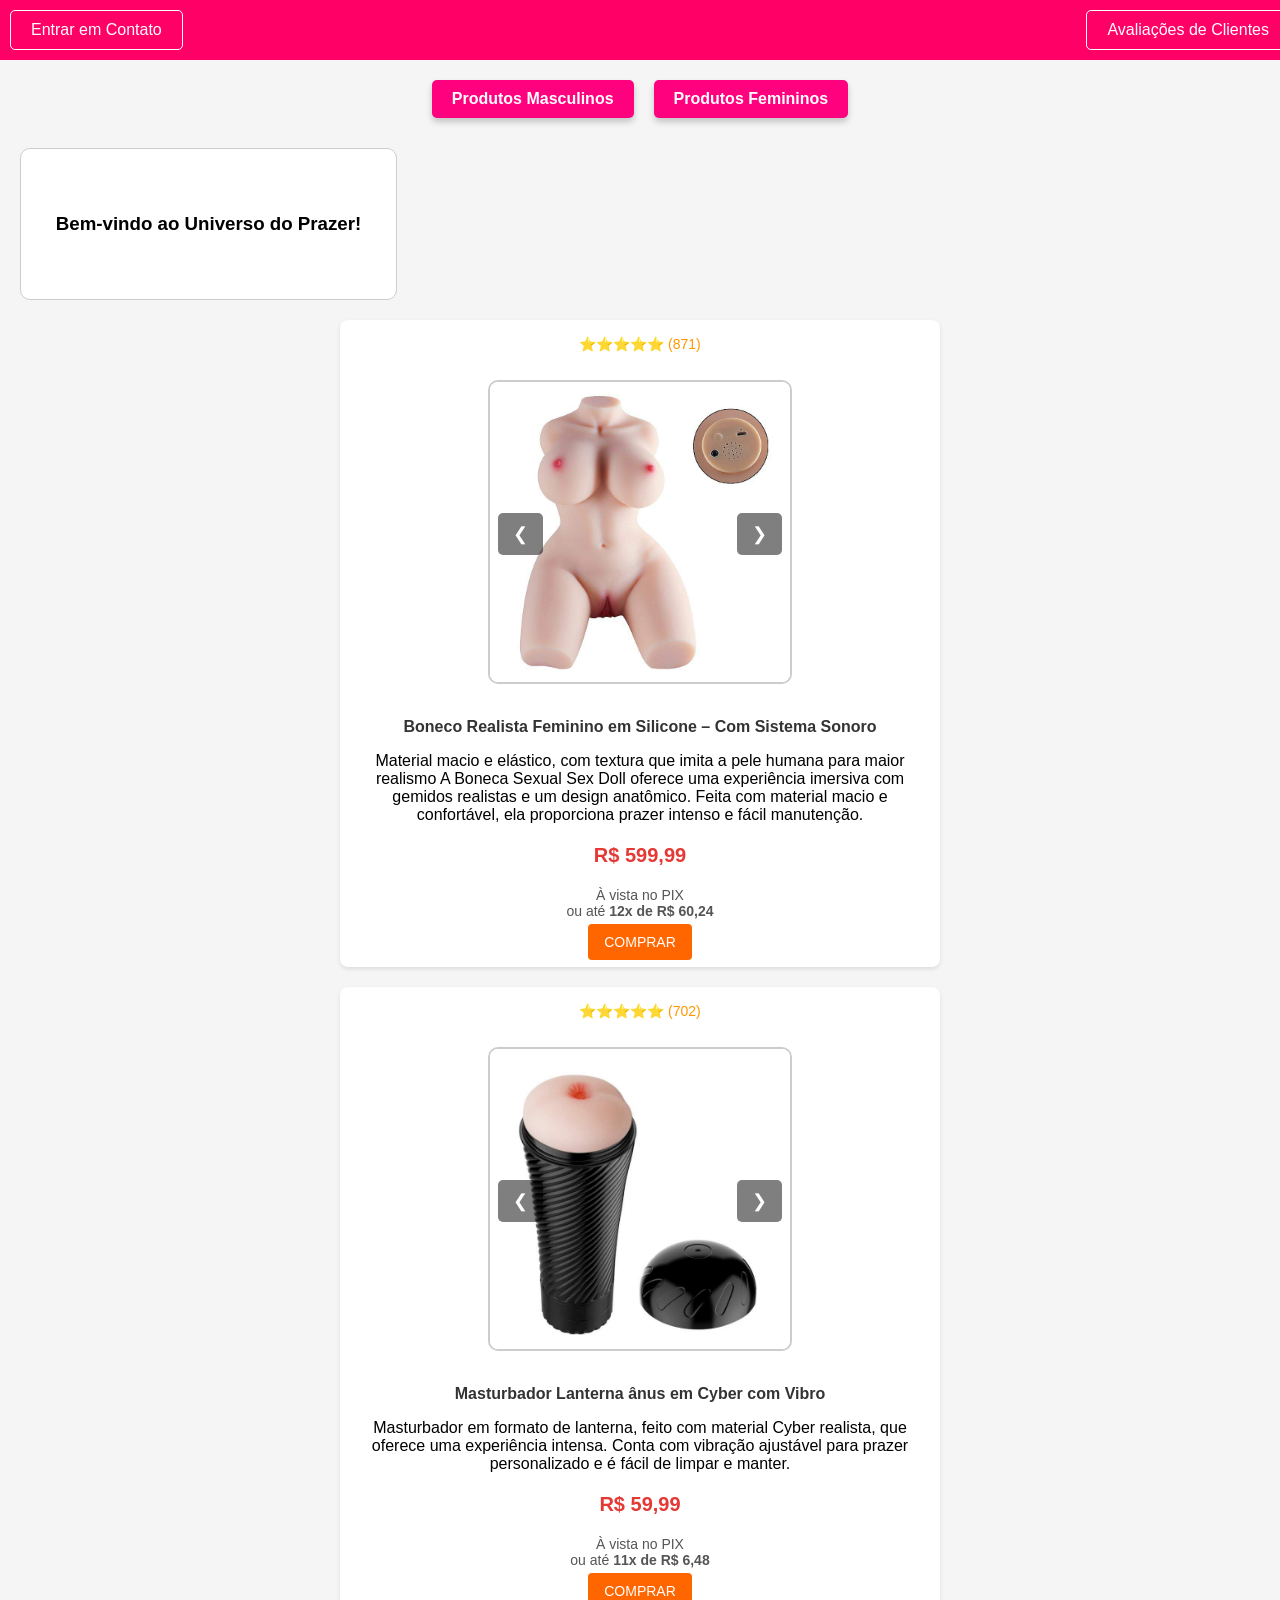
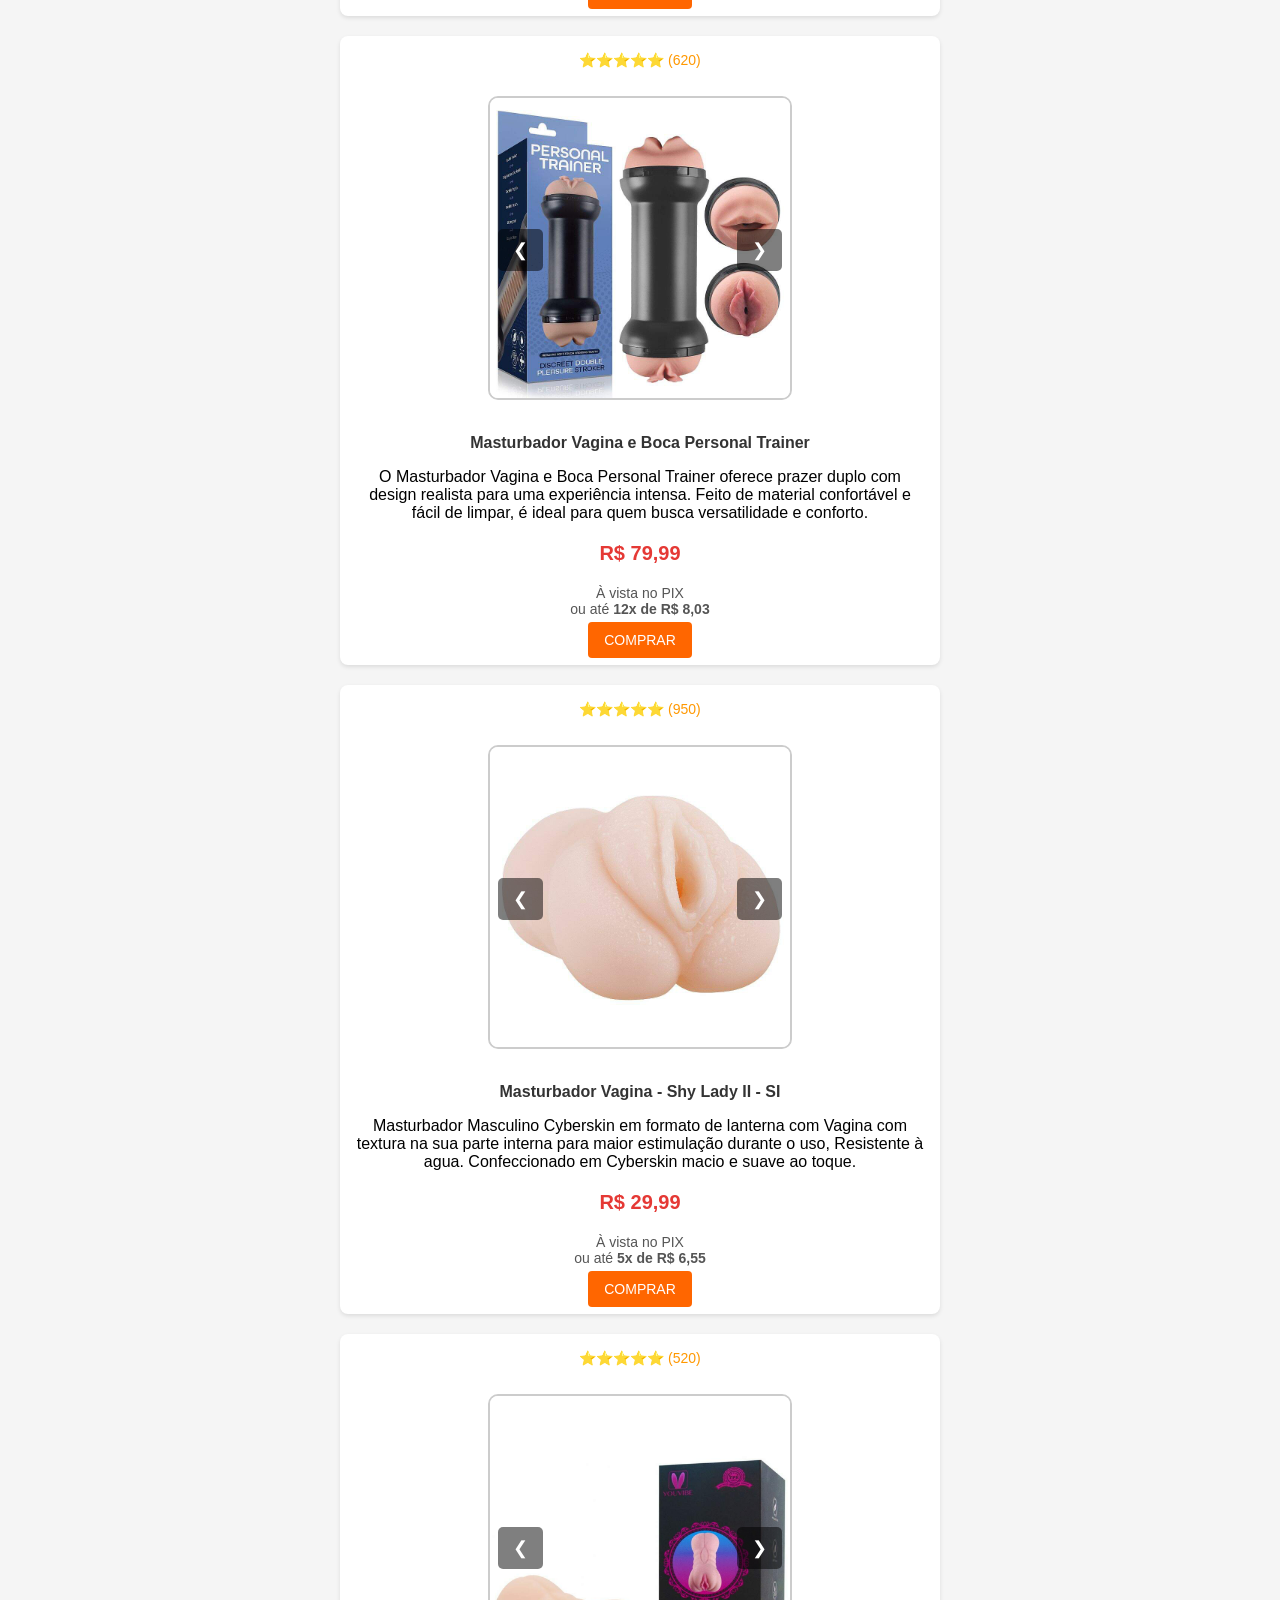
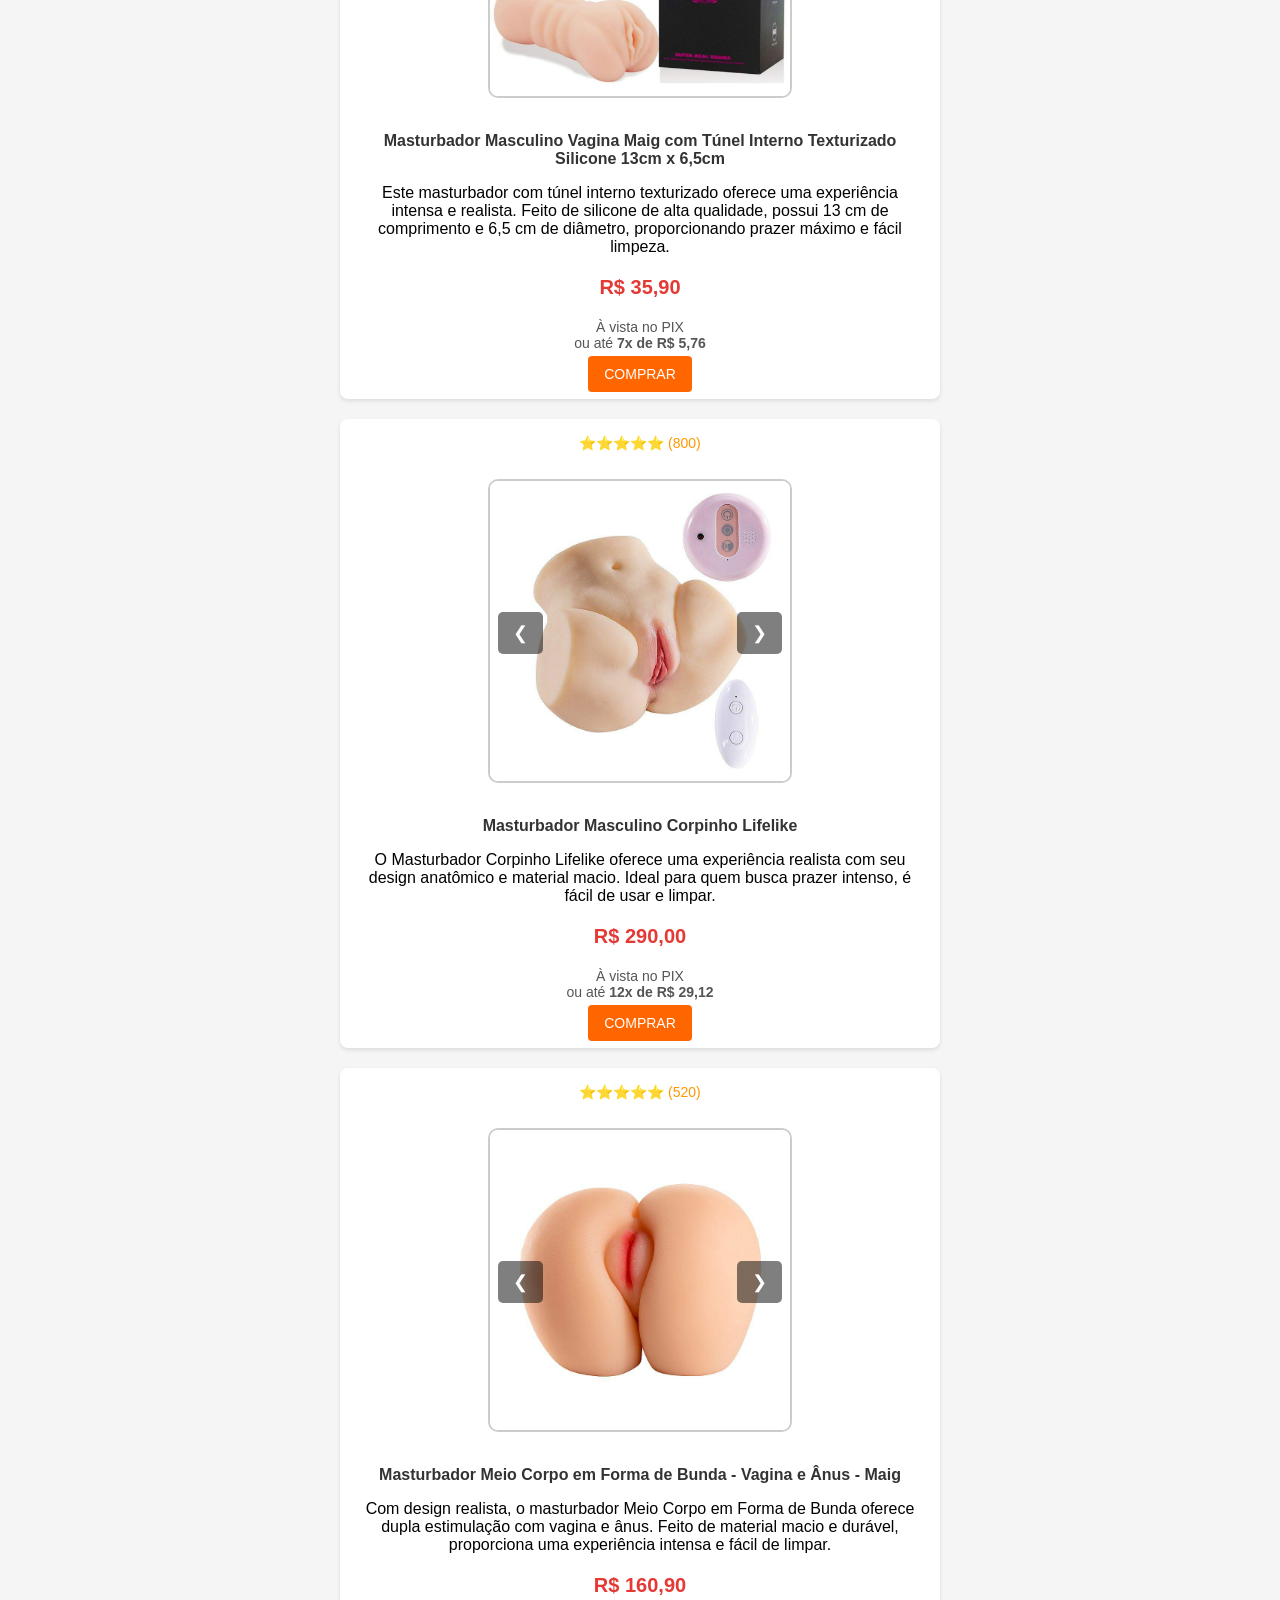
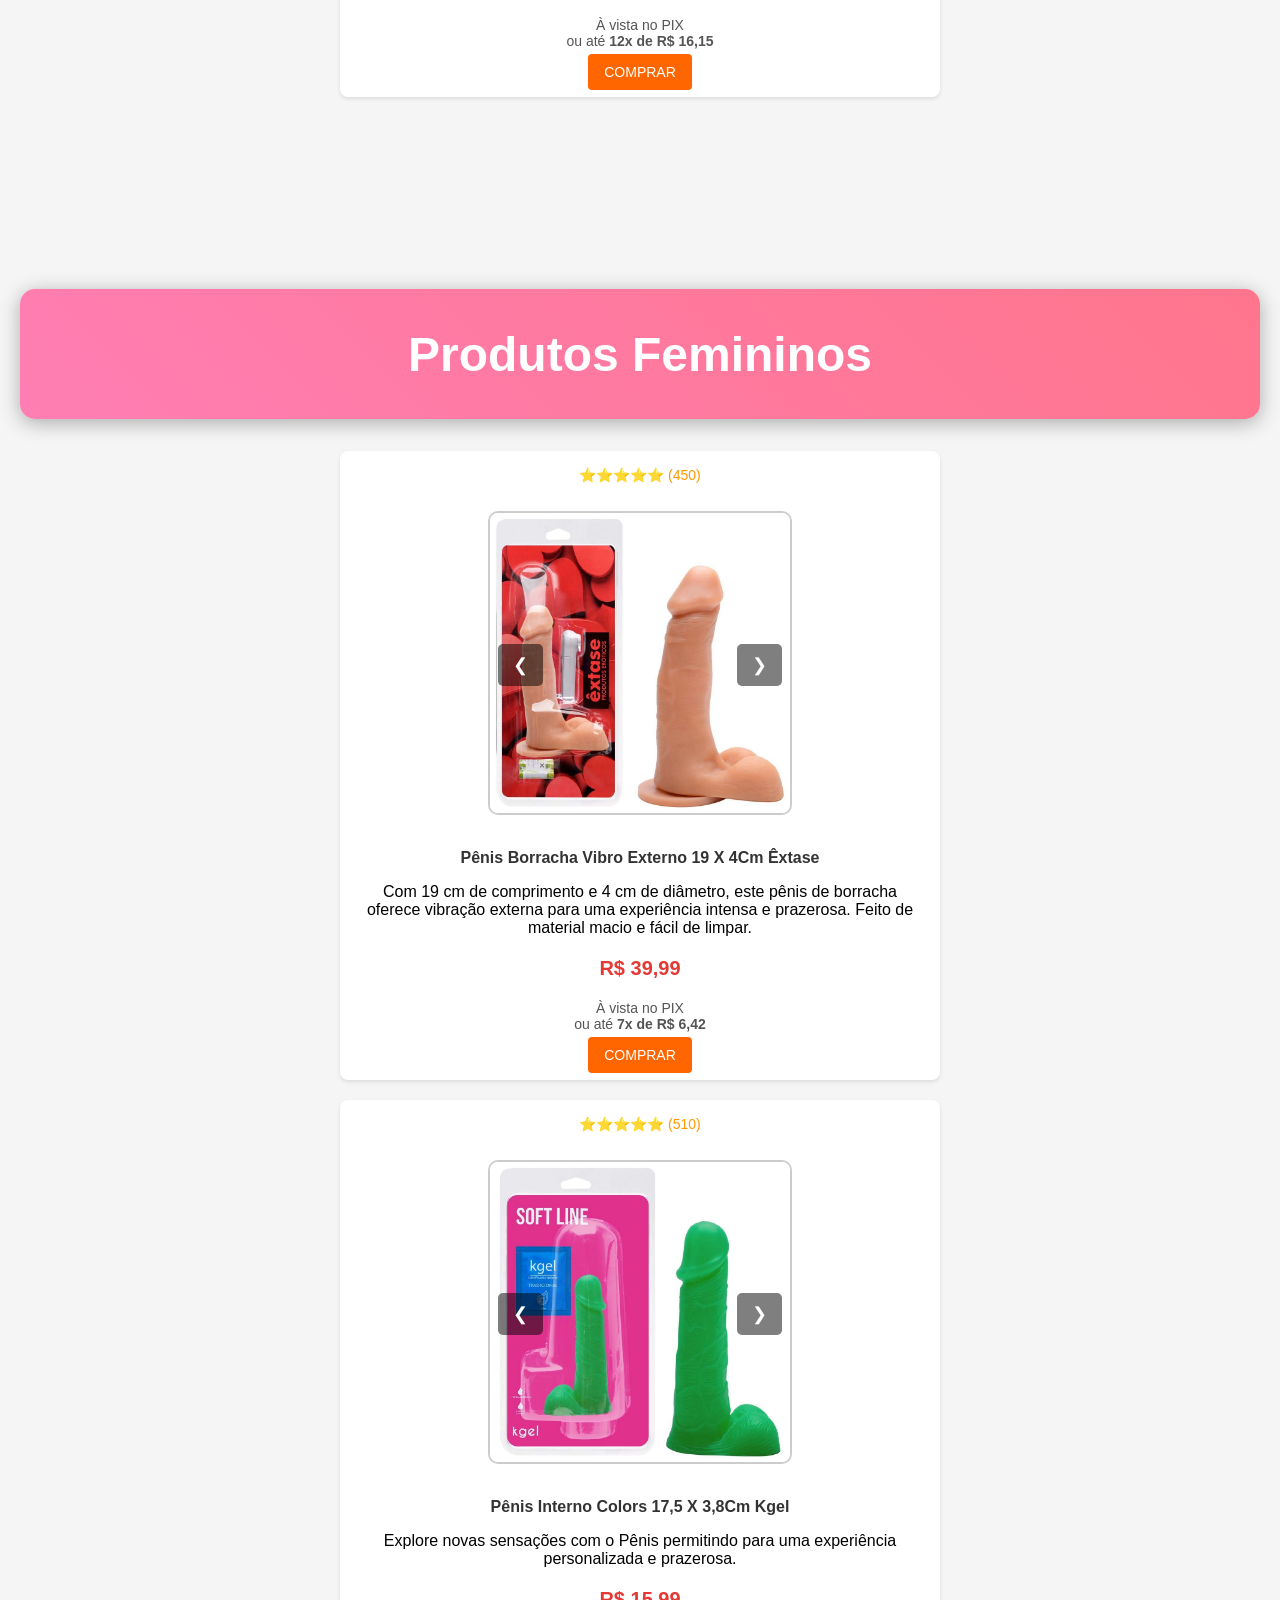
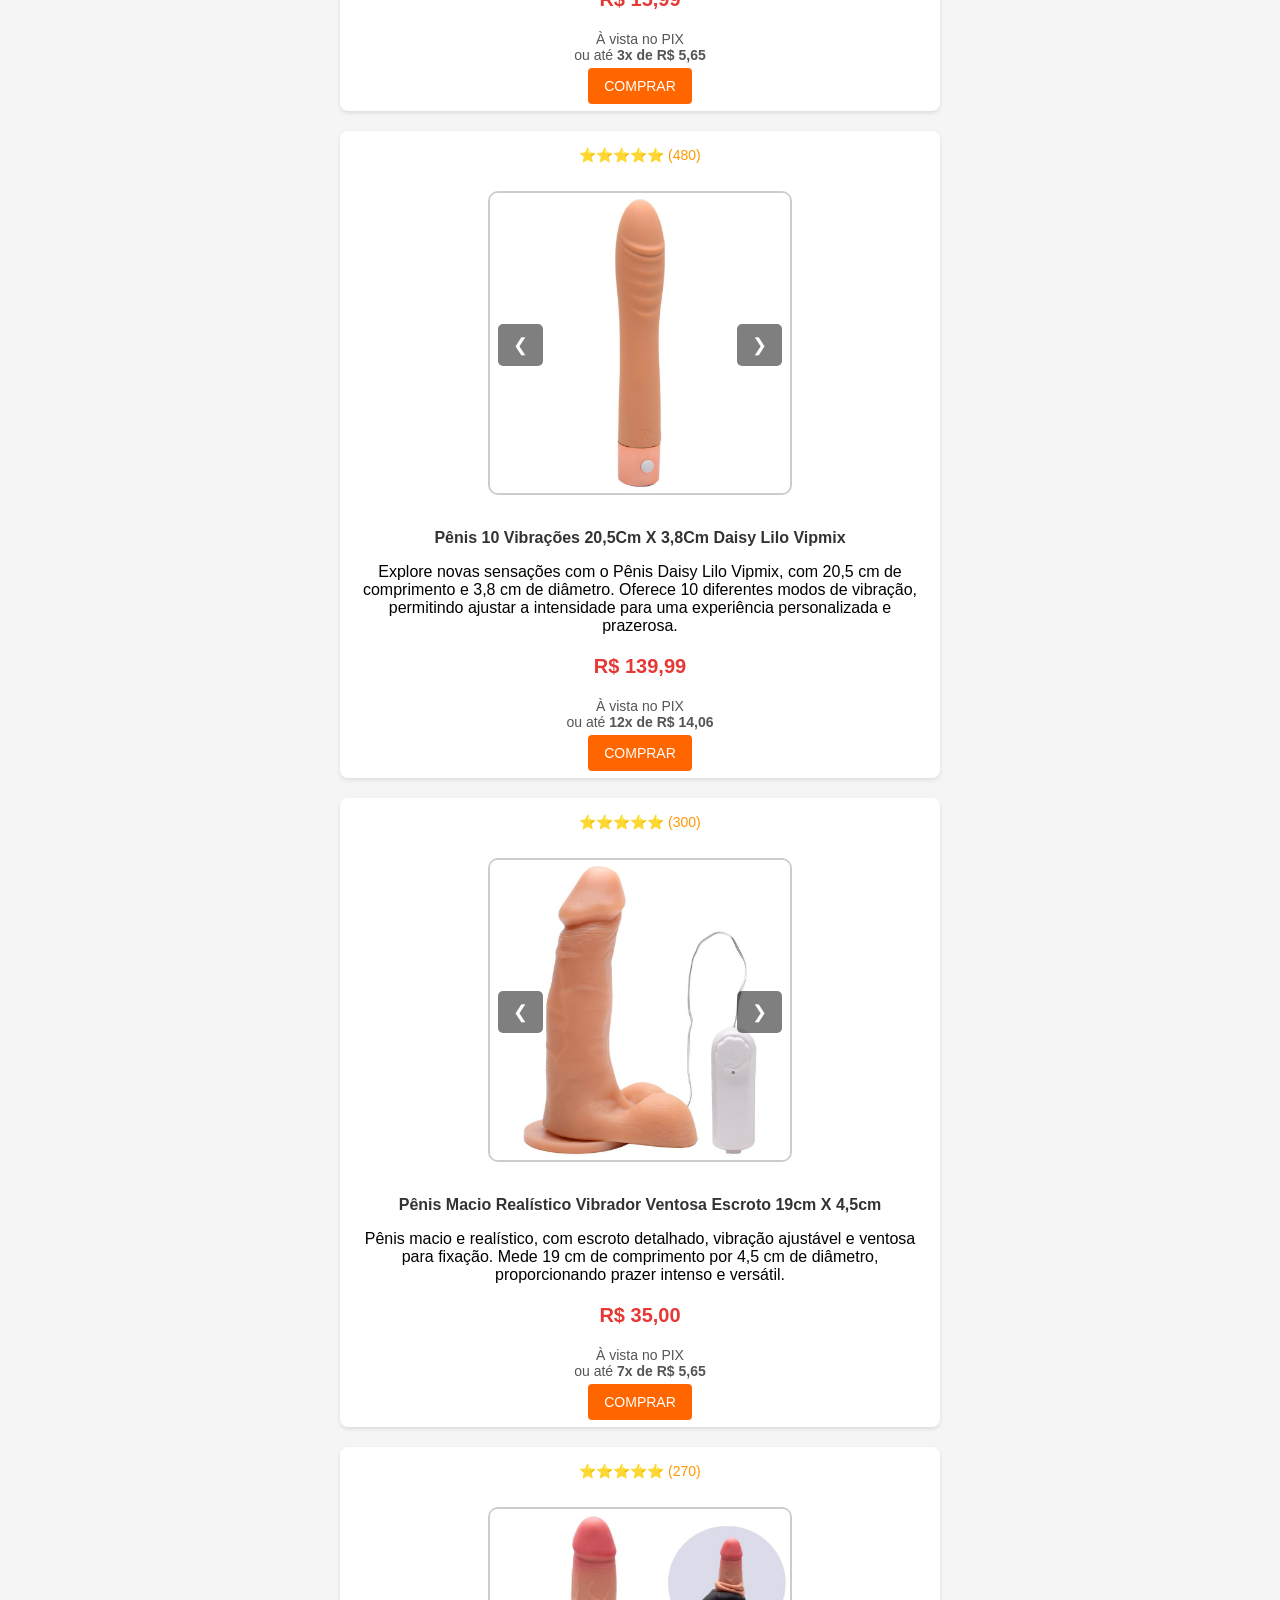
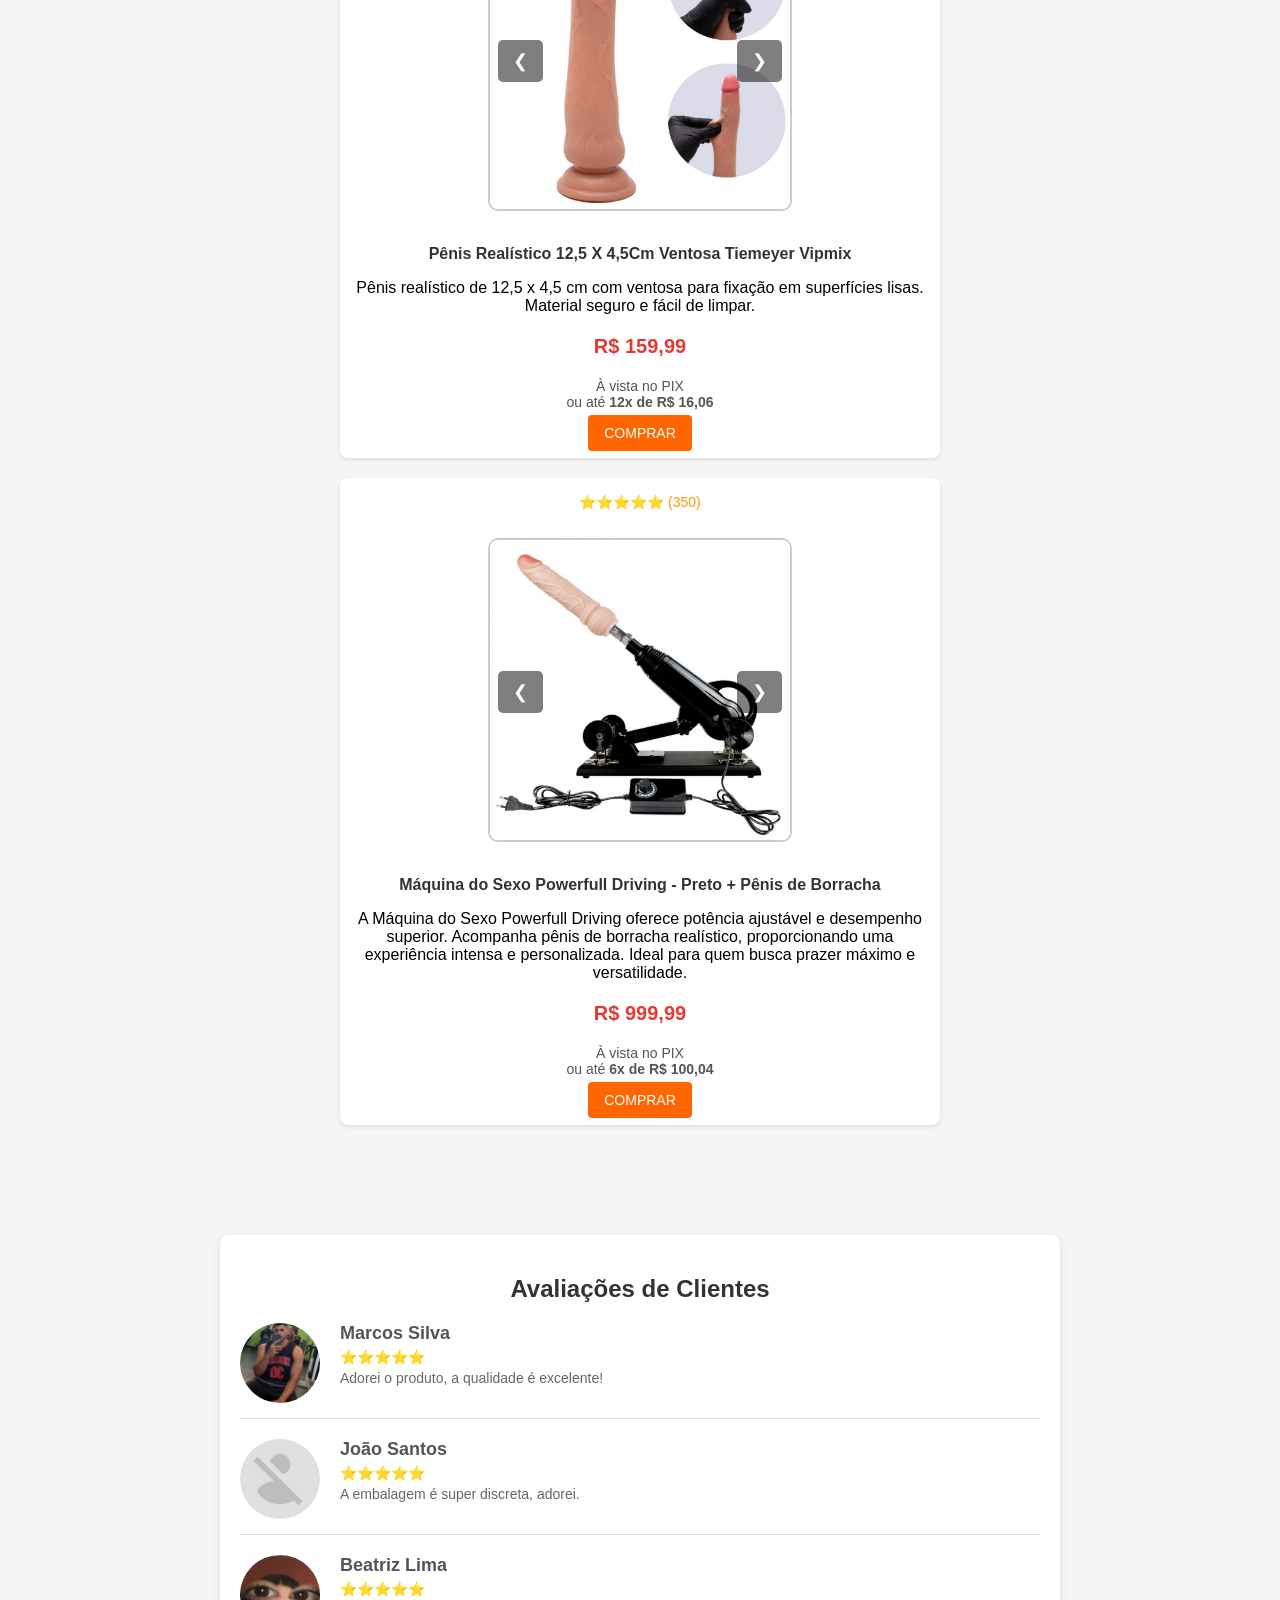
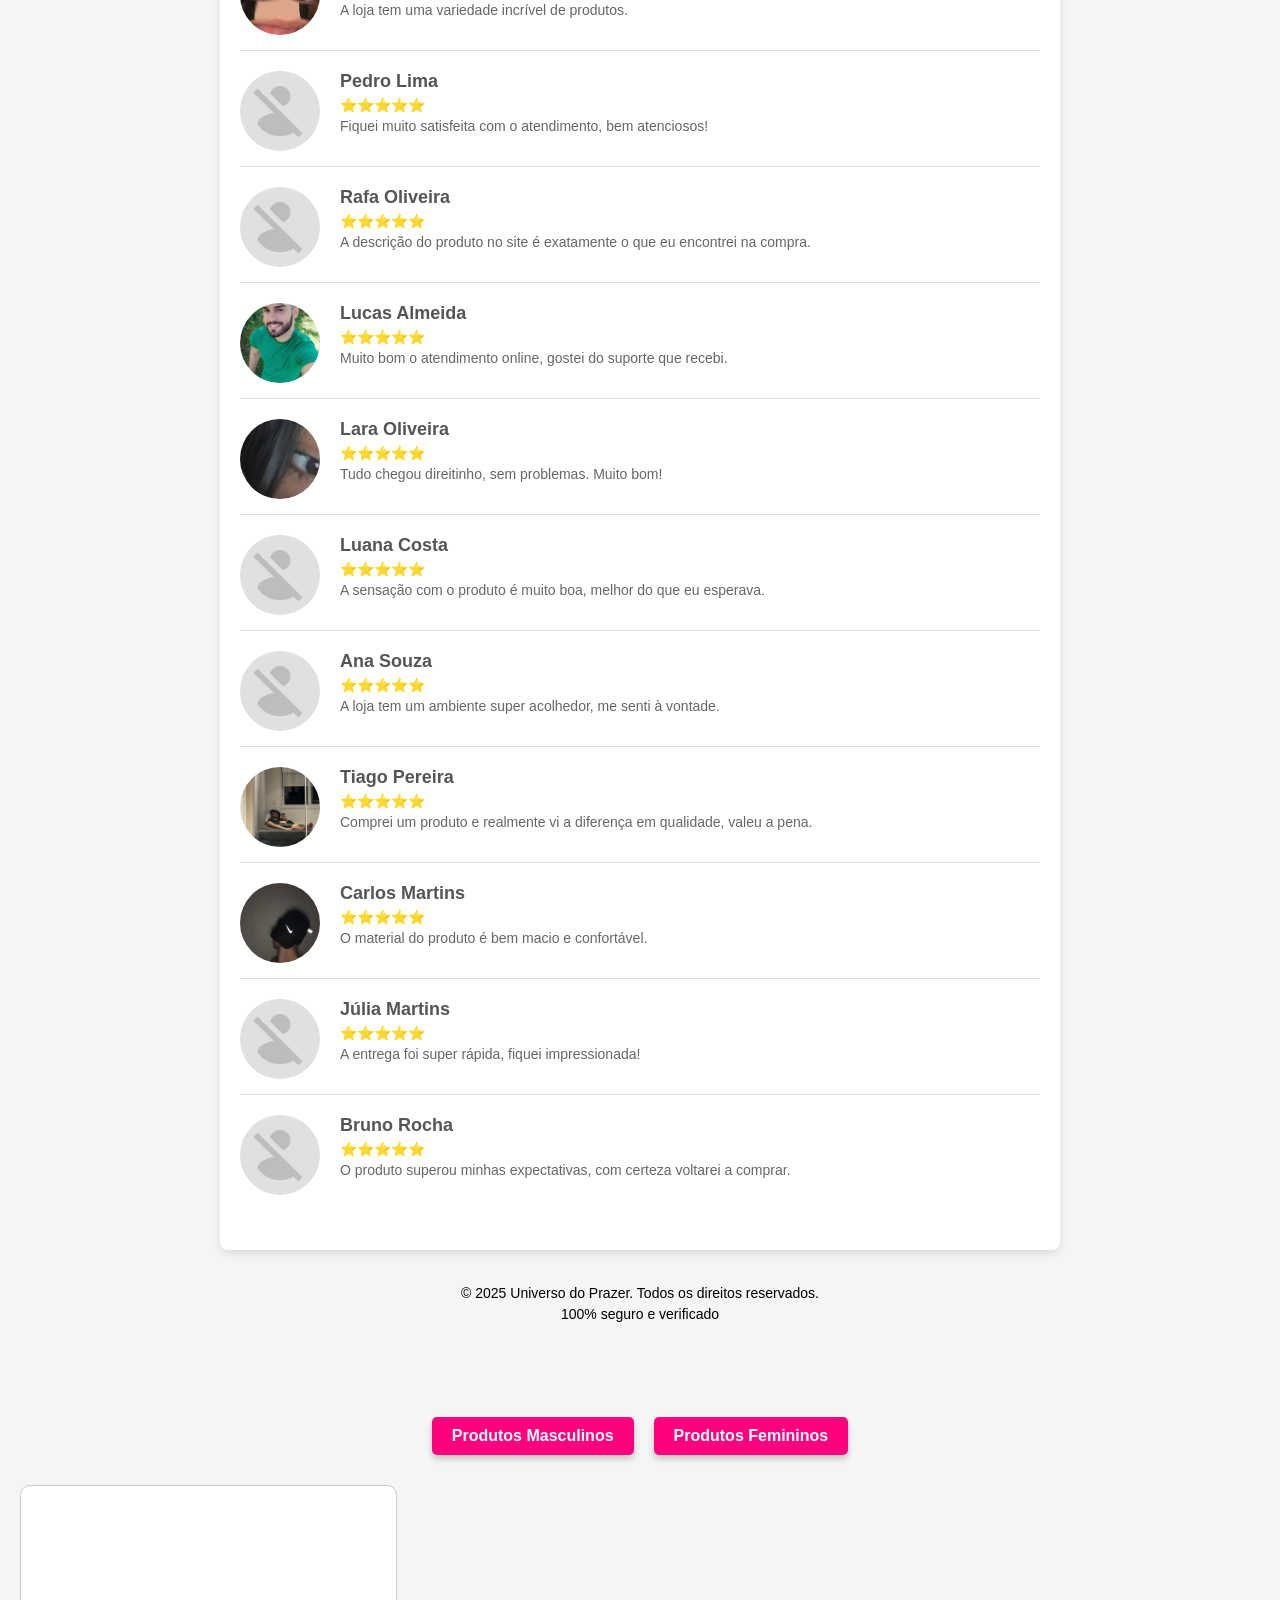
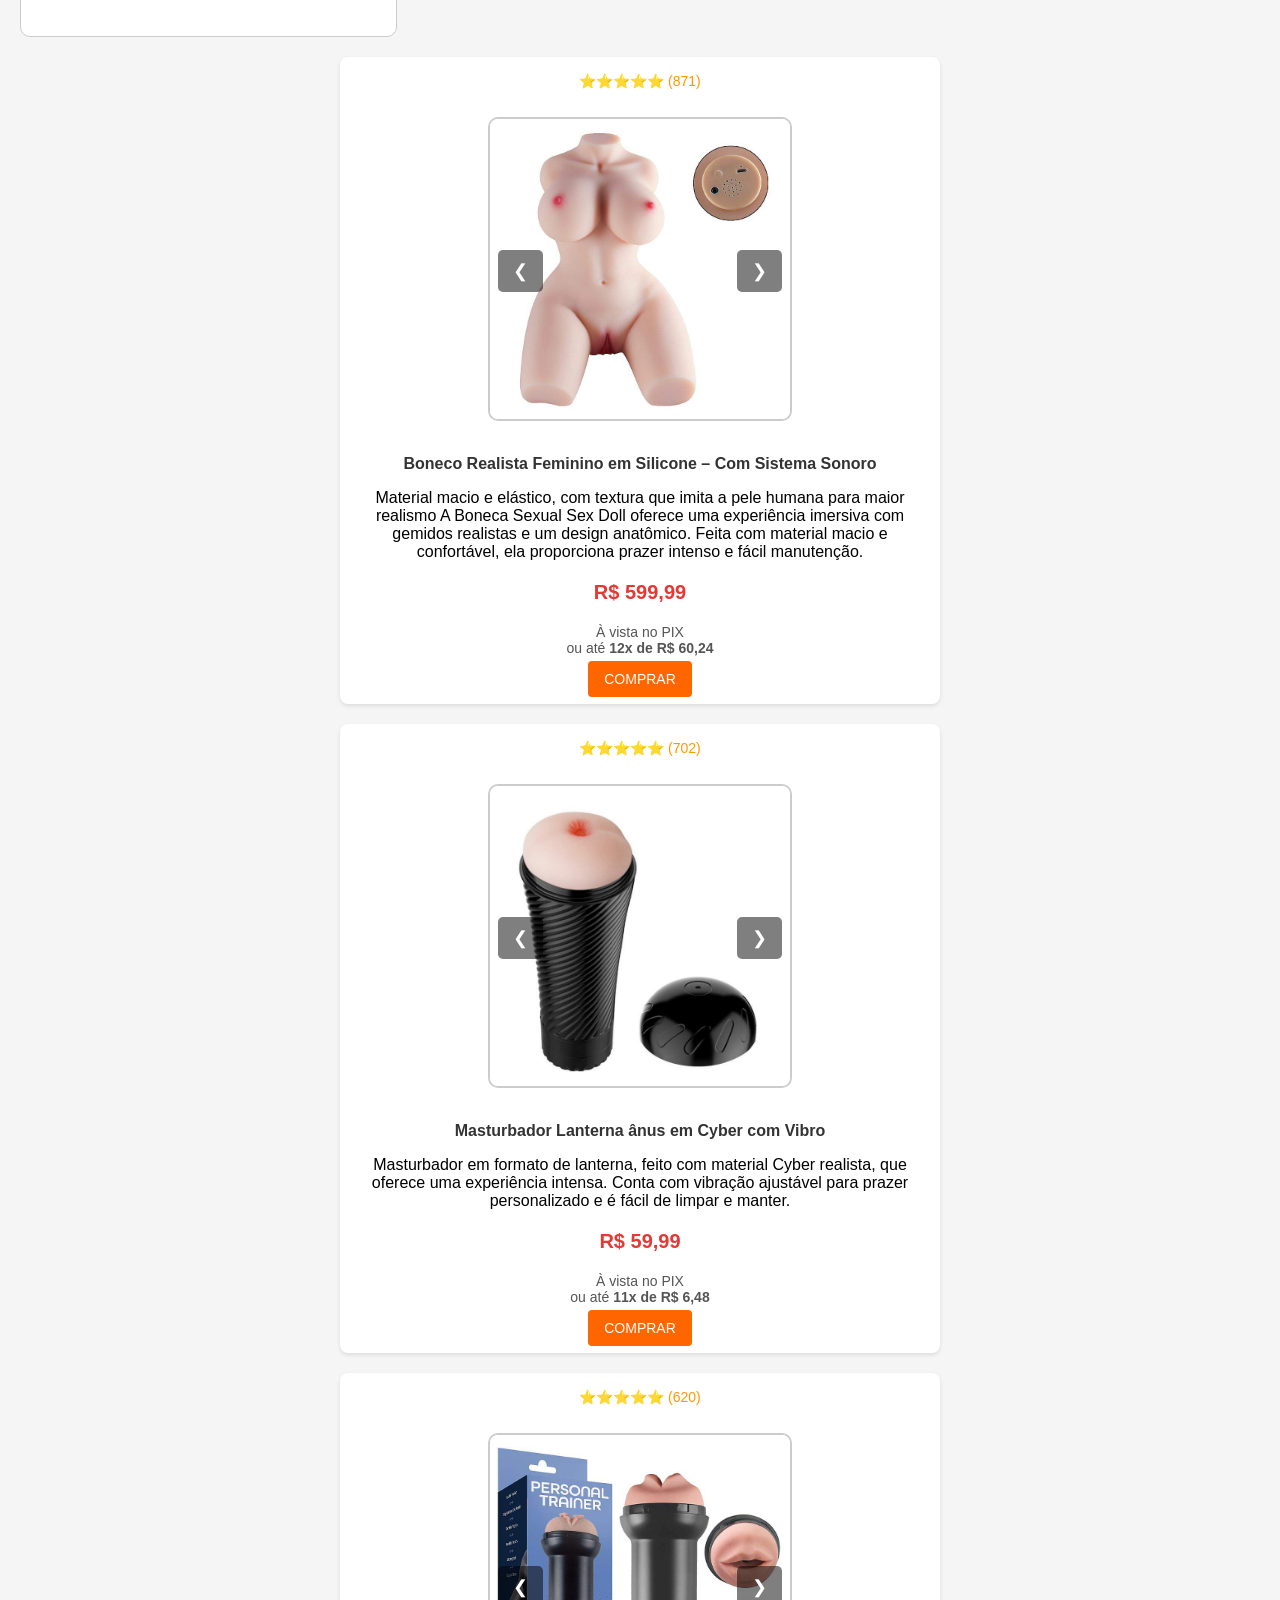
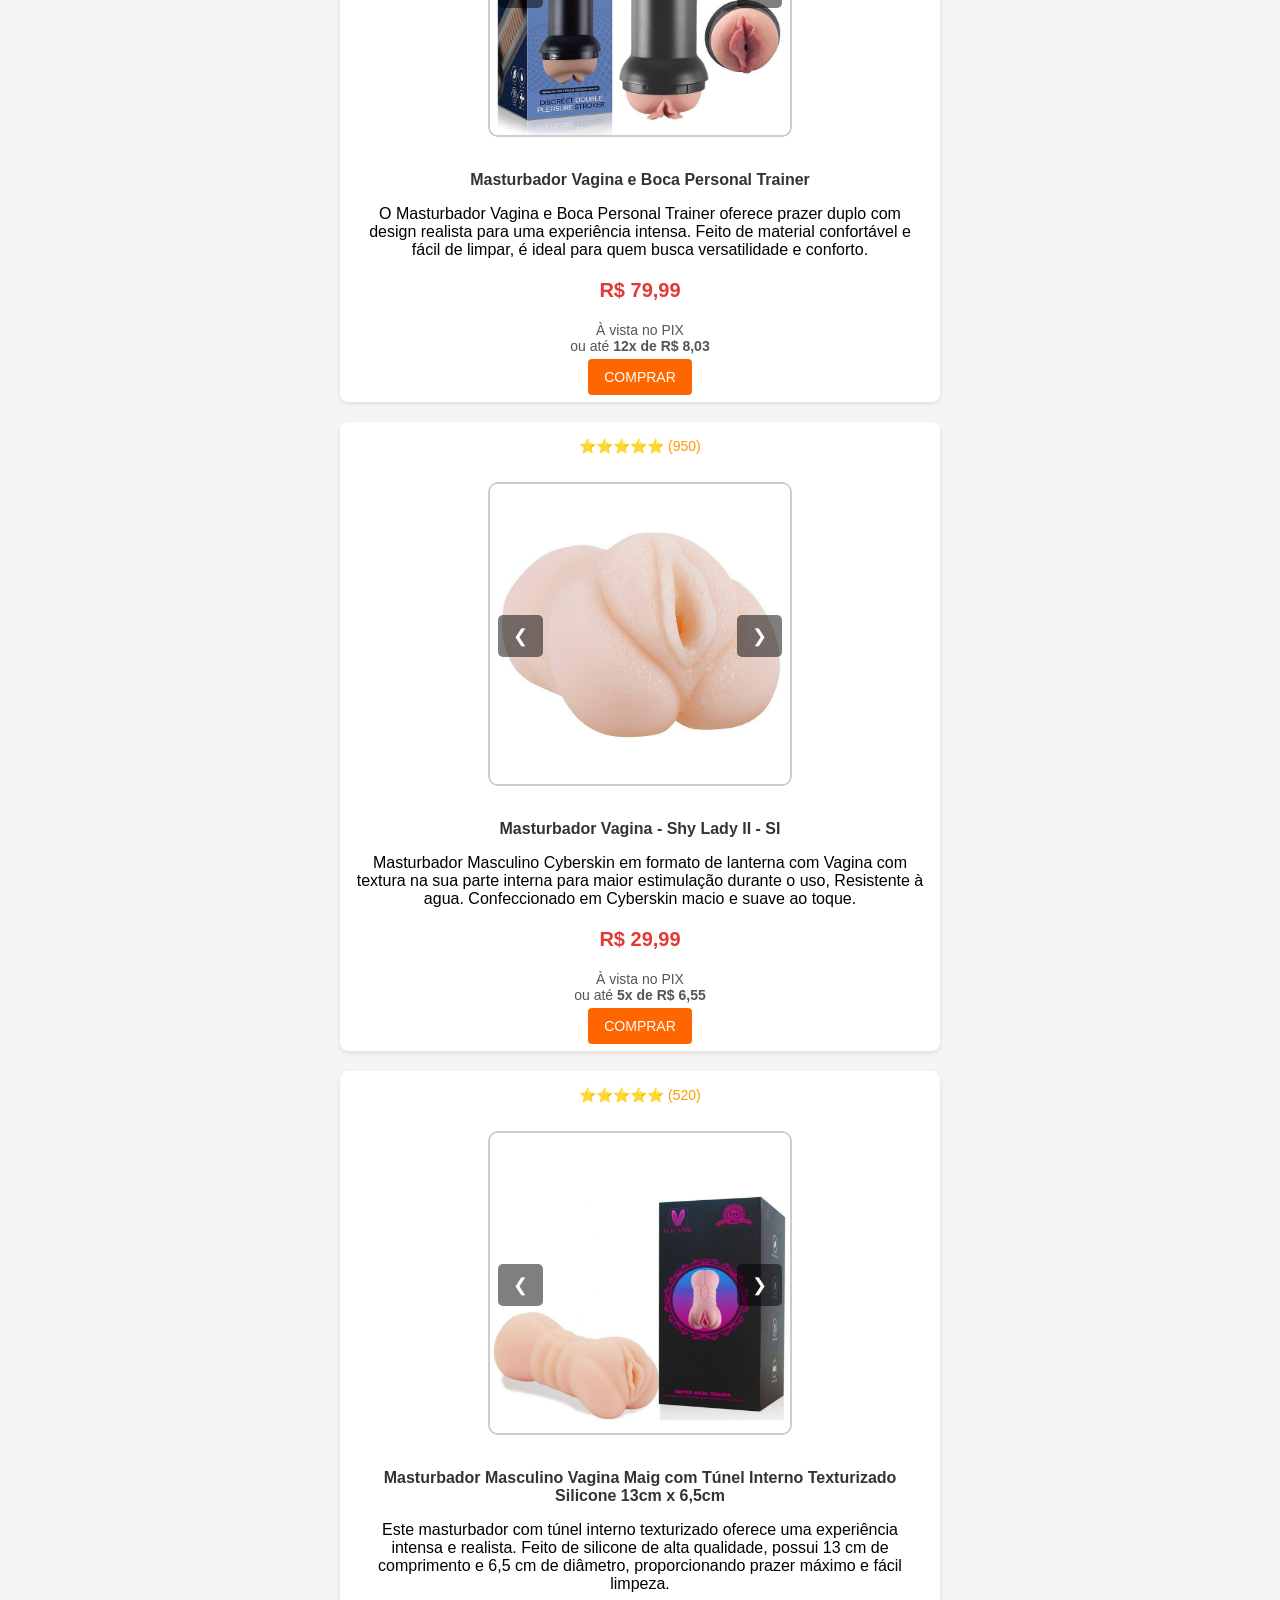
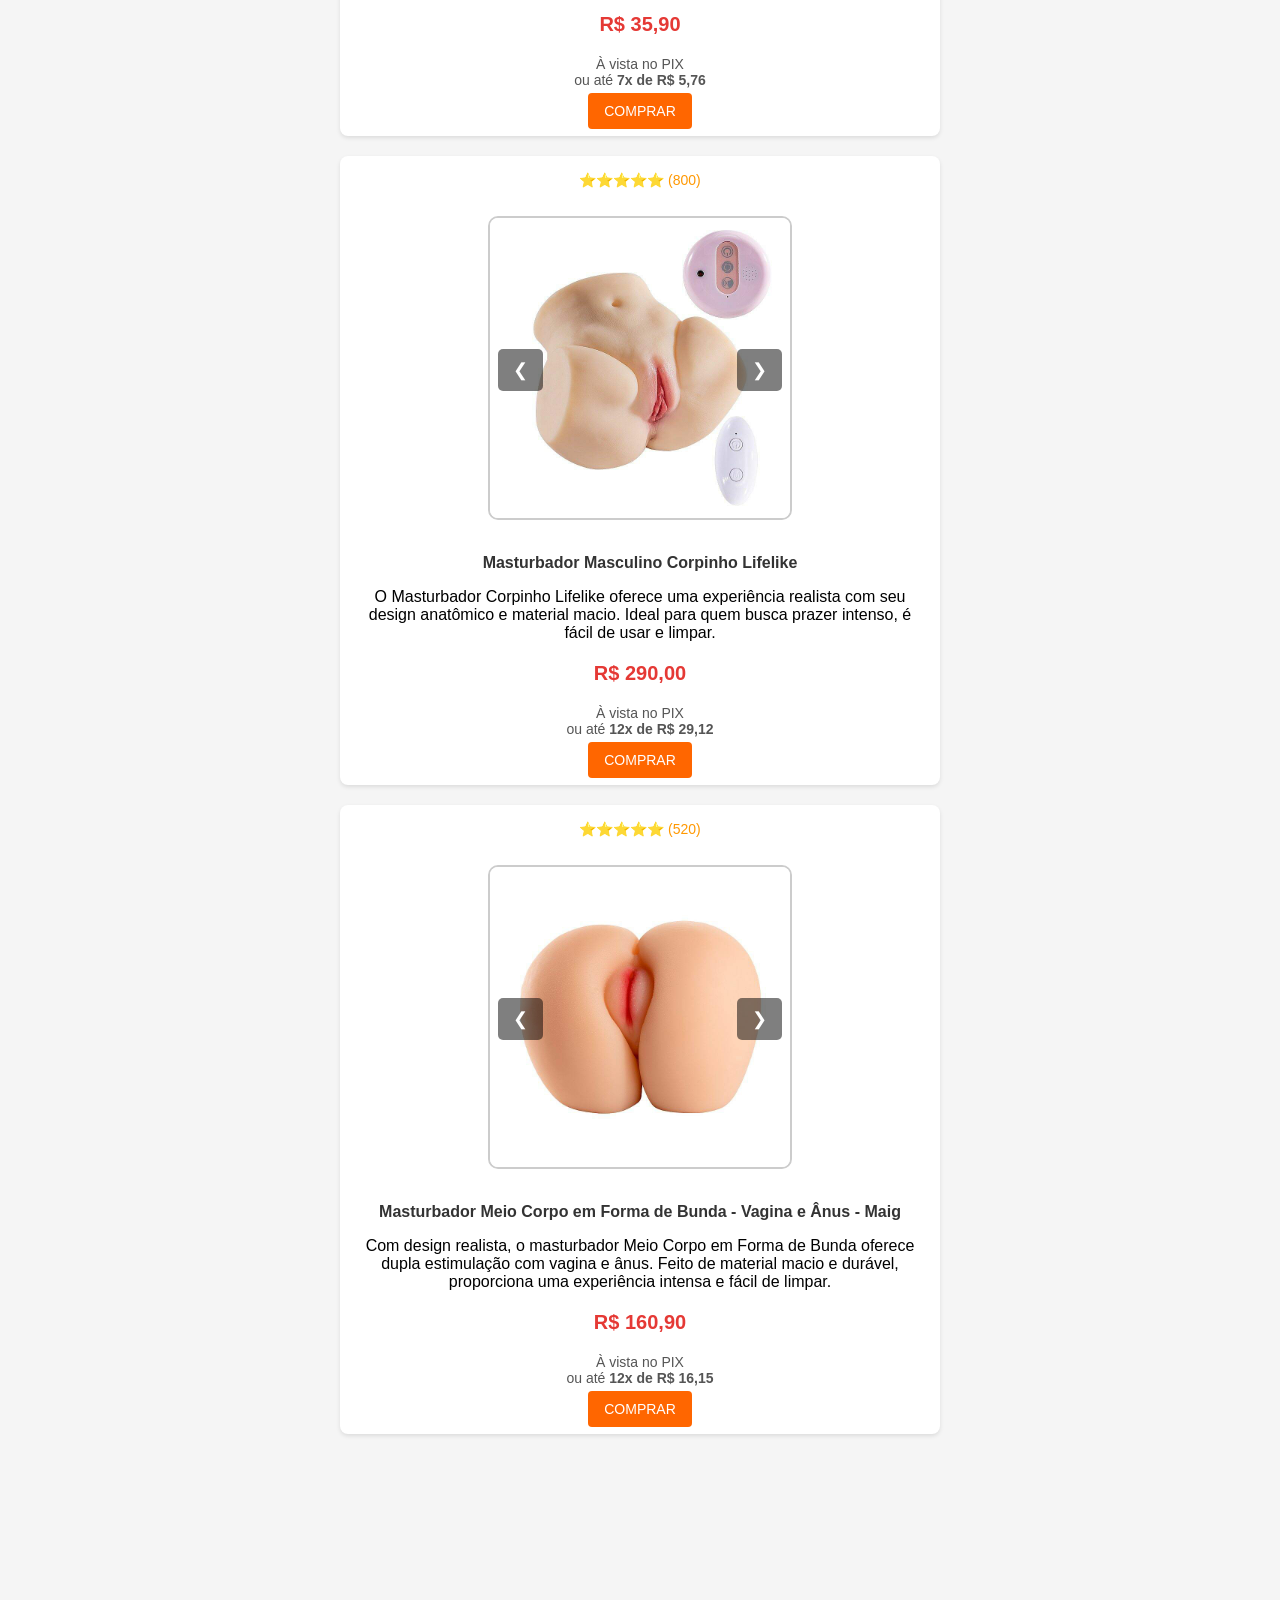
<file: index.html>
<!doctypehtml><html lang=en><meta charset=UTF-8><meta content="width=device-width,initial-scale=1"name=viewport><title>Loja Universo Do Prazer</title><head>
  <link rel="icon" href="img/Logoo.png" type="image/x-icon">
  <link rel="shortcut icon" href="caminho/para/favicon.ico" type="image/x-icon">
</head><link href=styles.css rel=stylesheet><div id=barra><a href=https://wa.me/5511975748697 id=botao target=_blank>Entrar em Contato</a> <a href=#Avaliações id=botao>Avaliações de Clientes</a></div><div class=conteudo><div id=containerbuttons><a href=#prev id=bara>Produtos Masculinos</a> <a href=#ProdutosFemininos id=bota>Produtos Femininos</a></div><div class=text-carousel><div class=carousel-item id=text1><img alt="Bem vindo"src=img/Logoo.png id=you></div><div class=carousel-item id=text2><h3>Bem-vindo ao Universo do Prazer!</h3></div><div class=carousel-item id=text3><h2>Envio para todo o Brasil com 100% de garantia – Troque ou devolva seu produto em até 7 dias após o recebimento.</h2></div></div><div class=container><div class=card><div class=rating>⭐️⭐️⭐️⭐️⭐️ (871)</div><div class=image-gallery id=gallery1><button id=prev onclick=changeImage(1,-1)>❮</button> <img alt="Produto 1"src=img/Bc1.jpg id=productImage1> <button id=next onclick=changeImage(1,1)>❯</button></div><h2>Boneco Realista Feminino em Silicone – Com Sistema Sonoro</h2><p>Material macio e elástico, com textura que imita a pele humana para maior realismo A Boneca Sexual Sex Doll oferece uma experiência imersiva com gemidos realistas e um design anatômico. Feita com material macio e confortável, ela proporciona prazer intenso e fácil manutenção.<p class=price>R$ 599,99<p class=installment>À vista no PIX<br>ou até <strong>12x de R$ 60,24</strong></p><a href=https://go.perfectpay.com.br/PPU38CPDODK id=buy-button>COMPRAR</a></div><div class=mensagem><p class=boas-vindas>Bem-vindo ao Universo do Prazer!<p class=seguro>Compra 100% segura!</div><div class=card><div class=rating>⭐️⭐️⭐️⭐️⭐️ (702)</div><div class=image-gallery id=gallery2><button id=prev onclick=changeImage(2,-1)>❮</button> <img alt="Produto 2"src=img/K1.jpg id=productImage2> <button id=next onclick=changeImage(2,1)>❯</button></div><h2>Masturbador Lanterna ânus em Cyber com Vibro</h2><p>Masturbador em formato de lanterna, feito com material Cyber realista, que oferece uma experiência intensa. Conta com vibração ajustável para prazer personalizado e é fácil de limpar e manter.<p class=price>R$ 59,99<p class=installment>À vista no PIX<br>ou até <strong>11x de R$ 6,48</strong></p><a href=https://go.perfectpay.com.br/PPU38CPDOED id=buy-button>COMPRAR</a></div><div class=card><div class=rating>⭐️⭐️⭐️⭐️⭐️ (620)</div><div class=image-gallery id=gallery3><button id=prev onclick=changeImage(3,-1)>❮</button> <img alt="Produto 3"src=img/Q1.jpg id=productImage3> <button id=next onclick=changeImage(3,1)>❯</button></div><h2>Masturbador Vagina e Boca Personal Trainer</h2><p>O Masturbador Vagina e Boca Personal Trainer oferece prazer duplo com design realista para uma experiência intensa. Feito de material confortável e fácil de limpar, é ideal para quem busca versatilidade e conforto.<p class=price>R$ 79,99<p class=installment>À vista no PIX<br>ou até <strong>12x de R$ 8,03</strong></p><a href=https://go.perfectpay.com.br/PPU38CPDOEP id=buy-button>COMPRAR</a></div><div class=card><div class=rating>⭐️⭐️⭐️⭐️⭐️ (950)</div><div class=image-gallery id=gallery4><button id=prev onclick=changeImage(4,-1)>❮</button> <img alt="Produto 4"src=img/B1.jpg id=productImage4> <button id=next onclick=changeImage(4,1)>❯</button></div><h2>Masturbador Vagina - Shy Lady II - SI</h2><p>Masturbador Masculino Cyberskin em formato de lanterna com Vagina com textura na sua parte interna para maior estimulação durante o uso, Resistente à agua. Confeccionado em Cyberskin macio e suave ao toque.<p class=price>R$ 29,99<p class=installment>À vista no PIX<br>ou até <strong>5x de R$ 6,55</strong></p><a href=https://go.perfectpay.com.br/PPU38CPDOFN id=buy-button>COMPRAR</a></div><div class=card><div class=rating>⭐️⭐️⭐️⭐️⭐️ (520)</div><div class=image-gallery id=gallery5><button id=prev onclick=changeImage(5,-1)>❮</button> <img alt="Produto 5"src=img/N1.jpg id=productImage5> <button id=next onclick=changeImage(5,1)>❯</button></div><h2>Masturbador Masculino Vagina Maig com Túnel Interno Texturizado Silicone 13cm x 6,5cm</h2><p>Este masturbador com túnel interno texturizado oferece uma experiência intensa e realista. Feito de silicone de alta qualidade, possui 13 cm de comprimento e 6,5 cm de diâmetro, proporcionando prazer máximo e fácil limpeza.<p class=price>R$ 35,90<p class=installment>À vista no PIX<br>ou até <strong>7x de R$ 5,76</strong></p><a href=https://go.perfectpay.com.br/PPU38CPDOGM id=buy-button>COMPRAR</a></div><div class=card><div class=rating>⭐️⭐️⭐️⭐️⭐️ (800)</div><div class=image-gallery id=gallery6><button id=prev onclick=changeImage(6,-1)>❮</button> <img alt="Produto 6"src=img/T1.jpg id=productImage6> <button id=next onclick=changeImage(6,1)>❯</button></div><h2>Masturbador Masculino Corpinho Lifelike</h2><p>O Masturbador Corpinho Lifelike oferece uma experiência realista com seu design anatômico e material macio. Ideal para quem busca prazer intenso, é fácil de usar e limpar.<p class=price>R$ 290,00<p class=installment>À vista no PIX<br>ou até <strong>12x de R$ 29,12</strong></p><a href=https://go.perfectpay.com.br/PPU38CPDOGR id=buy-button>COMPRAR</a></div><div class=card><div class=rating>⭐️⭐️⭐️⭐️⭐️ (520)</div><div class=image-gallery id=gallery7><button id=prev onclick=changeImage(7,-1)>❮</button> <img alt="Produto 7"src=img/Y1.jpg id=productImage7> <button id=next onclick=changeImage(7,1)>❯</button></div><h2>Masturbador Meio Corpo em Forma de Bunda - Vagina e Ânus - Maig</h2><p>Com design realista, o masturbador Meio Corpo em Forma de Bunda oferece dupla estimulação com vagina e ânus. Feito de material macio e durável, proporciona uma experiência intensa e fácil de limpar.<p class=price>R$ 160,90<p class=installment>À vista no PIX<br>ou até <strong>12x de R$ 16,15</strong></p><a href=https://go.perfectpay.com.br/PPU38CPDOH3 id=buy-button>COMPRAR</a></div></div></div><div class=conteudo><h1 id=ProdutosFemininos>Produtos Femininos</h1><div class=container><div class=card><div class=rating>⭐️⭐️⭐️⭐️⭐️ (450)</div><div class=image-gallery id=galleryF1><button id=prev onclick=changeImage(8,-1)>❮</button> <img alt="Produto Feminino 1"src=img/P1.jpg id=productImage8> <button id=next onclick=changeImage(8,-1)>❯</button></div><h2>Pênis Borracha Vibro Externo 19 X 4Cm Êxtase</h2><p>Com 19 cm de comprimento e 4 cm de diâmetro, este pênis de borracha oferece vibração externa para uma experiência intensa e prazerosa. Feito de material macio e fácil de limpar.<p class=price>R$ 39,99<p class=installment>À vista no PIX<br>ou até <strong>7x de R$ 6,42</strong></p><a href=https://go.perfectpay.com.br/PPU38CPDTIK id=buy-button>COMPRAR</a></div><div class=card><div class=rating>⭐️⭐️⭐️⭐️⭐️ (510)</div><div class=image-gallery id=galleryF2><button id=prev onclick=changeImage(9,-1)>❮</button> <img alt="Produto Feminino 9"src=img/V1.jpg id=productImage9> <button id=next onclick=changeImage(9,-1)>❯</button></div><h2>Pênis Interno Colors 17,5 X 3,8Cm Kgel</h2><p>Explore novas sensações com o Pênis permitindo para uma experiência personalizada e prazerosa.<p class=price>R$ 15,99<p class=installment>À vista no PIX<br>ou até <strong>3x de R$ 5,65</strong></p><a href=https://go.perfectpay.com.br/PPU38CPDTJ7 id=buy-button>COMPRAR</a></div><div class=card><div class=rating>⭐️⭐️⭐️⭐️⭐️ (480)</div><div class=image-gallery id=galleryF3><button id=prev onclick=changeImage(10,-1)>❮</button> <img alt="Produto Feminino 10"src=img/U1.jpg id=productImage10> <button id=next onclick=changeImage(10,-1)>❯</button></div><h2>Pênis 10 Vibrações 20,5Cm X 3,8Cm Daisy Lilo Vipmix</h2><p>Explore novas sensações com o Pênis Daisy Lilo Vipmix, com 20,5 cm de comprimento e 3,8 cm de diâmetro. Oferece 10 diferentes modos de vibração, permitindo ajustar a intensidade para uma experiência personalizada e prazerosa.<p class=price>R$ 139,99<p class=installment>À vista no PIX<br>ou até <strong>12x de R$ 14,06</strong></p><a href=https://go.perfectpay.com.br/PPU38CPDTJE id=buy-button>COMPRAR</a></div><div class=card><div class=rating>⭐️⭐️⭐️⭐️⭐️ (300)</div><div class=image-gallery id=galleryF4><button id=prev onclick=changeImage(11,-1)>❮</button> <img alt="Produto Feminino 11"src=img/R1.jpg id=productImage11> <button id=next onclick=changeImage(11,-1)>❯</button></div><h2>Pênis Macio Realístico Vibrador Ventosa Escroto 19cm X 4,5cm</h2><p>Pênis macio e realístico, com escroto detalhado, vibração ajustável e ventosa para fixação. Mede 19 cm de comprimento por 4,5 cm de diâmetro, proporcionando prazer intenso e versátil.<p class=price>R$ 35,00<p class=installment>À vista no PIX<br>ou até <strong>7x de R$ 5,65</strong></p><a href=https://go.perfectpay.com.br/PPU38CPDTJT id=buy-button>COMPRAR</a></div><div class=card><div class=rating>⭐️⭐️⭐️⭐️⭐️ (270)</div><div class=image-gallery id=galleryF5><button id=prev onclick=changeImage(12,-1)>❮</button> <img alt="Produto Feminino 12"src=img/W1.jpg id=productImage12> <button id=next onclick=changeImage(12,-1)>❯</button></div><h2>Pênis Realístico 12,5 X 4,5Cm Ventosa Tiemeyer Vipmix</h2><p>Pênis realístico de 12,5 x 4,5 cm com ventosa para fixação em superfícies lisas. Material seguro e fácil de limpar.<p class=price>R$ 159,99<p class=installment>À vista no PIX<br>ou até <strong>12x de R$ 16,06</strong></p><a href=https://go.perfectpay.com.br/PPU38CPDTLH id=buy-button>COMPRAR</a></div><div class=card><div class=rating>⭐️⭐️⭐️⭐️⭐️ (350)</div><div class=image-gallery id=galleryF6><button id=prev onclick=changeImage(13,-1)>❮</button> <img alt="Produto Feminino 13"src=img/M1.jpg id=productImage13> <button id=next onclick=changeImage(13,-1)>❯</button></div><h2>Máquina do Sexo Powerfull Driving - Preto + Pênis de Borracha</h2><p>A Máquina do Sexo Powerfull Driving oferece potência ajustável e desempenho superior. Acompanha pênis de borracha realístico, proporcionando uma experiência intensa e personalizada. Ideal para quem busca prazer máximo e versatilidade.<p class=price>R$ 999,99<p class=installment>À vista no PIX<br>ou até <strong>6x de R$ 100,04</strong></p><a href=https://go.perfectpay.com.br/PPU38CPDTLT id=buy-button>COMPRAR</a></div></div></div><section class=product-reviews id=Avaliações><h1>Avaliações de Clientes</h1><div class=review><img alt="Foto do cliente "src=img/H1.jpg><div class=review-content><h3>Marcos Silva</h3><p class=rating>⭐️⭐️⭐️⭐️⭐️<p>Adorei o produto, a qualidade é excelente!</div></div><div class=review><img alt="Foto do cliente "src=img/An.jpg><div class=review-content><h3>João Santos</h3><p class=rating>⭐️⭐️⭐️⭐️⭐️<p>A embalagem é super discreta, adorei.</div></div><div class=review><img alt="Foto do cliente "src=img/Muie1.jpg><div class=review-content><h3>Beatriz Lima</h3><p class=rating>⭐️⭐️⭐️⭐️⭐️<p>A loja tem uma variedade incrível de produtos.</div></div><div class=review><img alt="Foto do cliente "src=img/An.jpg><div class=review-content><h3>Pedro Lima</h3><p class=rating>⭐️⭐️⭐️⭐️⭐️<p>Fiquei muito satisfeita com o atendimento, bem atenciosos!</div></div><div class=review><img alt="Foto do cliente"src=img/An.jpg><div class=review-content><h3>Rafa Oliveira</h3><p class=rating>⭐️⭐️⭐️⭐️⭐️<p>A descrição do produto no site é exatamente o que eu encontrei na compra.</div></div><div class=review><img alt="Foto do cliente"src=img/H2.jpg><div class=review-content><h3>Lucas Almeida</h3><p class=rating>⭐️⭐️⭐️⭐️⭐️<p>Muito bom o atendimento online, gostei do suporte que recebi.</div></div><div class=review><img alt="Foto do cliente "src=img/Muie2.jpg><div class=review-content><h3>Lara Oliveira</h3><p class=rating>⭐️⭐️⭐️⭐️⭐️<p>Tudo chegou direitinho, sem problemas. Muito bom!</div></div><div class=review><img alt="Foto do cliente"src=img/An.jpg><div class=review-content><h3>Luana Costa</h3><p class=rating>⭐️⭐️⭐️⭐️⭐️<p>A sensação com o produto é muito boa, melhor do que eu esperava.</div></div><div class=review><img alt="Foto do cliente"src=img/An.jpg><div class=review-content><h3>Ana Souza</h3><p class=rating>⭐️⭐️⭐️⭐️⭐️<p>A loja tem um ambiente super acolhedor, me senti à vontade.</div></div><div class=review><img alt="Foto do cliente"src=img/H3.jpg><div class=review-content><h3>Tiago Pereira</h3><p class=rating>⭐️⭐️⭐️⭐️⭐️<p>Comprei um produto e realmente vi a diferença em qualidade, valeu a pena.</div></div><div class=review><img alt="Foto do cliente"src=img/H4.jpg><div class=review-content><h3>Carlos Martins</h3><p class=rating>⭐️⭐️⭐️⭐️⭐️<p>O material do produto é bem macio e confortável.</div></div><div class=review><img alt="Foto do cliente"src=img/An.jpg><div class=review-content><h3>Júlia Martins</h3><p class=rating>⭐️⭐️⭐️⭐️⭐️<p>A entrega foi super rápida, fiquei impressionada!</div></div><div class=review><img alt="Foto do cliente "src=img/An.jpg><div class=review-content><h3>Bruno Rocha</h3><p class=rating>⭐️⭐️⭐️⭐️⭐️<p>O produto superou minhas expectativas, com certeza voltarei a comprar.</div></div></section><footer><p>© 2025 Universo do Prazer. Todos os direitos reservados.<p>100% seguro e verificado</footer><script src=scripts.js></script>
<!doctypehtml><html lang=en><meta charset=UTF-8><meta content="width=device-width,initial-scale=1"name=viewport><title>Loja</title><link href=styles.css rel=stylesheet><div id=barra><a href=https://wa.me/55SEUNUMEROAQUI id=botao target=_blank>Entrar em Contato</a> <a href=#Avaliações id=botao>Avaliações de Clientes</a></div><div class=conteudo><div id=containerbuttons><a href=#prev id=bara>Produtos Masculinos</a> <a href=#ProdutosFemininos id=bota>Produtos Femininos</a></div><div class=text-carousel><div class=carousel-item id=text1><img alt="Bem vindo"src=img/Logoo.png id=you></div><div class=carousel-item id=text2><h3>Bem-vindo ao Universo do Prazer!</h3></div><div class=carousel-item id=text3><h2>Envio para todo o Brasil com 100% de garantia – Troque ou devolva seu produto em até 7 dias após o recebimento.</h2></div></div><div class=container><div class=card><div class=rating>⭐️⭐️⭐️⭐️⭐️ (871)</div><div class=image-gallery id=gallery1><button id=prev onclick=changeImage(1,-1)>❮</button> <img alt="Produto 1"src=img/Bc1.jpg id=productImage1> <button id=next onclick=changeImage(1,1)>❯</button></div><h2>Boneco Realista Feminino em Silicone – Com Sistema Sonoro</h2><p>Material macio e elástico, com textura que imita a pele humana para maior realismo A Boneca Sexual Sex Doll oferece uma experiência imersiva com gemidos realistas e um design anatômico. Feita com material macio e confortável, ela proporciona prazer intenso e fácil manutenção.<p class=price>R$ 599,99<p class=installment>À vista no PIX<br>ou até <strong>12x de R$ 60,24</strong></p><a href=https://go.perfectpay.com.br/PPU38CPDODK id=buy-button>COMPRAR</a></div><div class=mensagem><p class=boas-vindas>Bem-vindo ao Universo do Prazer!<p class=seguro>Compra 100% segura!</div><div class=card><div class=rating>⭐️⭐️⭐️⭐️⭐️ (702)</div><div class=image-gallery id=gallery2><button id=prev onclick=changeImage(2,-1)>❮</button> <img alt="Produto 2"src=img/K1.jpg id=productImage2> <button id=next onclick=changeImage(2,1)>❯</button></div><h2>Masturbador Lanterna ânus em Cyber com Vibro</h2><p>Masturbador em formato de lanterna, feito com material Cyber realista, que oferece uma experiência intensa. Conta com vibração ajustável para prazer personalizado e é fácil de limpar e manter.<p class=price>R$ 59,99<p class=installment>À vista no PIX<br>ou até <strong>11x de R$ 6,48</strong></p><a href=https://go.perfectpay.com.br/PPU38CPDOED id=buy-button>COMPRAR</a></div><div class=card><div class=rating>⭐️⭐️⭐️⭐️⭐️ (620)</div><div class=image-gallery id=gallery3><button id=prev onclick=changeImage(3,-1)>❮</button> <img alt="Produto 3"src=img/Q1.jpg id=productImage3> <button id=next onclick=changeImage(3,1)>❯</button></div><h2>Masturbador Vagina e Boca Personal Trainer</h2><p>O Masturbador Vagina e Boca Personal Trainer oferece prazer duplo com design realista para uma experiência intensa. Feito de material confortável e fácil de limpar, é ideal para quem busca versatilidade e conforto.<p class=price>R$ 79,99<p class=installment>À vista no PIX<br>ou até <strong>12x de R$ 8,03</strong></p><a href=https://go.perfectpay.com.br/PPU38CPDOEP id=buy-button>COMPRAR</a></div><div class=card><div class=rating>⭐️⭐️⭐️⭐️⭐️ (950)</div><div class=image-gallery id=gallery4><button id=prev onclick=changeImage(4,-1)>❮</button> <img alt="Produto 4"src=img/B1.jpg id=productImage4> <button id=next onclick=changeImage(4,1)>❯</button></div><h2>Masturbador Vagina - Shy Lady II - SI</h2><p>Masturbador Masculino Cyberskin em formato de lanterna com Vagina com textura na sua parte interna para maior estimulação durante o uso, Resistente à agua. Confeccionado em Cyberskin macio e suave ao toque.<p class=price>R$ 29,99<p class=installment>À vista no PIX<br>ou até <strong>5x de R$ 6,55</strong></p><a href=https://go.perfectpay.com.br/PPU38CPDOFN id=buy-button>COMPRAR</a></div><div class=card><div class=rating>⭐️⭐️⭐️⭐️⭐️ (520)</div><div class=image-gallery id=gallery5><button id=prev onclick=changeImage(5,-1)>❮</button> <img alt="Produto 5"src=img/N1.jpg id=productImage5> <button id=next onclick=changeImage(5,1)>❯</button></div><h2>Masturbador Masculino Vagina Maig com Túnel Interno Texturizado Silicone 13cm x 6,5cm</h2><p>Este masturbador com túnel interno texturizado oferece uma experiência intensa e realista. Feito de silicone de alta qualidade, possui 13 cm de comprimento e 6,5 cm de diâmetro, proporcionando prazer máximo e fácil limpeza.<p class=price>R$ 35,90<p class=installment>À vista no PIX<br>ou até <strong>7x de R$ 5,76</strong></p><a href=https://go.perfectpay.com.br/PPU38CPDOGM id=buy-button>COMPRAR</a></div><div class=card><div class=rating>⭐️⭐️⭐️⭐️⭐️ (800)</div><div class=image-gallery id=gallery6><button id=prev onclick=changeImage(6,-1)>❮</button> <img alt="Produto 6"src=img/T1.jpg id=productImage6> <button id=next onclick=changeImage(6,1)>❯</button></div><h2>Masturbador Masculino Corpinho Lifelike</h2><p>O Masturbador Corpinho Lifelike oferece uma experiência realista com seu design anatômico e material macio. Ideal para quem busca prazer intenso, é fácil de usar e limpar.<p class=price>R$ 290,00<p class=installment>À vista no PIX<br>ou até <strong>12x de R$ 29,12</strong></p><a href=https://go.perfectpay.com.br/PPU38CPDOGR id=buy-button>COMPRAR</a></div><div class=card><div class=rating>⭐️⭐️⭐️⭐️⭐️ (520)</div><div class=image-gallery id=gallery7><button id=prev onclick=changeImage(7,-1)>❮</button> <img alt="Produto 7"src=img/Y1.jpg id=productImage7> <button id=next onclick=changeImage(7,1)>❯</button></div><h2>Masturbador Meio Corpo em Forma de Bunda - Vagina e Ânus - Maig</h2><p>Com design realista, o masturbador Meio Corpo em Forma de Bunda oferece dupla estimulação com vagina e ânus. Feito de material macio e durável, proporciona uma experiência intensa e fácil de limpar.<p class=price>R$ 160,90<p class=installment>À vista no PIX<br>ou até <strong>12x de R$ 16,15</strong></p><a href=https://go.perfectpay.com.br/PPU38CPDOH3 id=buy-button>COMPRAR</a></div></div></div><div class=conteudo><h1 id=ProdutosFemininos>Produtos Femininos</h1><div class=container><div class=card><div class=rating>⭐️⭐️⭐️⭐️⭐️ (450)</div><div class=image-gallery id=galleryF1><button id=prev onclick=changeImage(8,-1)>❮</button> <img alt="Produto Feminino 1"src=img/P1.jpg id=productImage8> <button id=next onclick=changeImage(8,-1)>❯</button></div><h2>Pênis Borracha Vibro Externo 19 X 4Cm Êxtase</h2><p>Com 19 cm de comprimento e 4 cm de diâmetro, este pênis de borracha oferece vibração externa para uma experiência intensa e prazerosa. Feito de material macio e fácil de limpar.<p class=price>R$ 39,99<p class=installment>À vista no PIX<br>ou até <strong>7x de R$ 6,42</strong></p><a href=https://go.perfectpay.com.br/PPU38CPDTIK id=buy-button>COMPRAR</a></div><div class=card><div class=rating>⭐️⭐️⭐️⭐️⭐️ (510)</div><div class=image-gallery id=galleryF2><button id=prev onclick=changeImage(9,-1)>❮</button> <img alt="Produto Feminino 9"src=img/V1.jpg id=productImage9> <button id=next onclick=changeImage(9,-1)>❯</button></div><h2>Pênis Interno Colors 17,5 X 3,8Cm Kgel</h2><p>Explore novas sensações com o Pênis permitindo para uma experiência personalizada e prazerosa.<p class=price>R$ 15,99<p class=installment>À vista no PIX<br>ou até <strong>3x de R$ 5,65</strong></p><a href=https://go.perfectpay.com.br/PPU38CPDTJ7 id=buy-button>COMPRAR</a></div><div class=card><div class=rating>⭐️⭐️⭐️⭐️⭐️ (480)</div><div class=image-gallery id=galleryF3><button id=prev onclick=changeImage(10,-1)>❮</button> <img alt="Produto Feminino 10"src=img/U1.jpg id=productImage10> <button id=next onclick=changeImage(10,-1)>❯</button></div><h2>Pênis 10 Vibrações 20,5Cm X 3,8Cm Daisy Lilo Vipmix</h2><p>Explore novas sensações com o Pênis Daisy Lilo Vipmix, com 20,5 cm de comprimento e 3,8 cm de diâmetro. Oferece 10 diferentes modos de vibração, permitindo ajustar a intensidade para uma experiência personalizada e prazerosa.<p class=price>R$ 139,99<p class=installment>À vista no PIX<br>ou até <strong>12x de R$ 14,06</strong></p><a href=https://go.perfectpay.com.br/PPU38CPDTJE id=buy-button>COMPRAR</a></div><div class=card><div class=rating>⭐️⭐️⭐️⭐️⭐️ (300)</div><div class=image-gallery id=galleryF4><button id=prev onclick=changeImage(11,-1)>❮</button> <img alt="Produto Feminino 11"src=img/R1.jpg id=productImage11> <button id=next onclick=changeImage(11,-1)>❯</button></div><h2>Pênis Macio Realístico Vibrador Ventosa Escroto 19cm X 4,5cm</h2><p>Pênis macio e realístico, com escroto detalhado, vibração ajustável e ventosa para fixação. Mede 19 cm de comprimento por 4,5 cm de diâmetro, proporcionando prazer intenso e versátil.<p class=price>R$ 35,00<p class=installment>À vista no PIX<br>ou até <strong>7x de R$ 5,65</strong></p><a href=https://go.perfectpay.com.br/PPU38CPDTJT id=buy-button>COMPRAR</a></div><div class=card><div class=rating>⭐️⭐️⭐️⭐️⭐️ (270)</div><div class=image-gallery id=galleryF5><button id=prev onclick=changeImage(12,-1)>❮</button> <img alt="Produto Feminino 12"src=img/W1.jpg id=productImage12> <button id=next onclick=changeImage(12,-1)>❯</button></div><h2>Pênis Realístico 12,5 X 4,5Cm Ventosa Tiemeyer Vipmix</h2><p>Pênis realístico de 12,5 x 4,5 cm com ventosa para fixação em superfícies lisas. Material seguro e fácil de limpar.<p class=price>R$ 159,99<p class=installment>À vista no PIX<br>ou até <strong>12x de R$ 16,06</strong></p><a href=https://go.perfectpay.com.br/PPU38CPDTLH id=buy-button>COMPRAR</a></div><div class=card><div class=rating>⭐️⭐️⭐️⭐️⭐️ (350)</div><div class=image-gallery id=galleryF6><button id=prev onclick=changeImage(13,-1)>❮</button> <img alt="Produto Feminino 13"src=img/M1.jpg id=productImage13> <button id=next onclick=changeImage(13,-1)>❯</button></div><h2>Máquina do Sexo Powerfull Driving - Preto + Pênis de Borracha</h2><p>A Máquina do Sexo Powerfull Driving oferece potência ajustável e desempenho superior. Acompanha pênis de borracha realístico, proporcionando uma experiência intensa e personalizada. Ideal para quem busca prazer máximo e versatilidade.<p class=price>R$ 999,99<p class=installment>À vista no PIX<br>ou até <strong>6x de R$ 100,04</strong></p><a href=https://go.perfectpay.com.br/PPU38CPDTLT id=buy-button>COMPRAR</a></div></div></div><section class=product-reviews id=Avaliações><h1>Avaliações de Clientes</h1><div class=review><img alt="Foto do cliente "src=img/H1.jpg><div class=review-content><h3>Marcos Silva</h3><p class=rating>⭐️⭐️⭐️⭐️⭐️<p>Adorei o produto, a qualidade é excelente!</div></div><div class=review><img alt="Foto do cliente "src=img/An.jpg><div class=review-content><h3>João Santos</h3><p class=rating>⭐️⭐️⭐️⭐️⭐️<p>A embalagem é super discreta, adorei.</div></div><div class=review><img alt="Foto do cliente "src=img/Muie1.jpg><div class=review-content><h3>Beatriz Lima</h3><p class=rating>⭐️⭐️⭐️⭐️⭐️<p>A loja tem uma variedade incrível de produtos.</div></div><div class=review><img alt="Foto do cliente "src=img/An.jpg><div class=review-content><h3>Pedro Lima</h3><p class=rating>⭐️⭐️⭐️⭐️⭐️<p>Fiquei muito satisfeita com o atendimento, bem atenciosos!</div></div><div class=review><img alt="Foto do cliente"src=img/An.jpg><div class=review-content><h3>Rafa Oliveira</h3><p class=rating>⭐️⭐️⭐️⭐️⭐️<p>A descrição do produto no site é exatamente o que eu encontrei na compra.</div></div><div class=review><img alt="Foto do cliente"src=img/H2.jpg><div class=review-content><h3>Lucas Almeida</h3><p class=rating>⭐️⭐️⭐️⭐️⭐️<p>Muito bom o atendimento online, gostei do suporte que recebi.</div></div><div class=review><img alt="Foto do cliente "src=img/Muie2.jpg><div class=review-content><h3>Lara Oliveira</h3><p class=rating>⭐️⭐️⭐️⭐️⭐️<p>Tudo chegou direitinho, sem problemas. Muito bom!</div></div><div class=review><img alt="Foto do cliente"src=img/An.jpg><div class=review-content><h3>Luana Costa</h3><p class=rating>⭐️⭐️⭐️⭐️⭐️<p>A sensação com o produto é muito boa, melhor do que eu esperava.</div></div><div class=review><img alt="Foto do cliente"src=img/An.jpg><div class=review-content><h3>Ana Souza</h3><p class=rating>⭐️⭐️⭐️⭐️⭐️<p>A loja tem um ambiente super acolhedor, me senti à vontade.</div></div><div class=review><img alt="Foto do cliente"src=img/H3.jpg><div class=review-content><h3>Tiago Pereira</h3><p class=rating>⭐️⭐️⭐️⭐️⭐️<p>Comprei um produto e realmente vi a diferença em qualidade, valeu a pena.</div></div><div class=review><img alt="Foto do cliente"src=img/H4.jpg><div class=review-content><h3>Carlos Martins</h3><p class=rating>⭐️⭐️⭐️⭐️⭐️<p>O material do produto é bem macio e confortável.</div></div><div class=review><img alt="Foto do cliente"src=img/An.jpg><div class=review-content><h3>Júlia Martins</h3><p class=rating>⭐️⭐️⭐️⭐️⭐️<p>A entrega foi super rápida, fiquei impressionada!</div></div><div class=review><img alt="Foto do cliente "src=img/An.jpg><div class=review-content><h3>Bruno Rocha</h3><p class=rating>⭐️⭐️⭐️⭐️⭐️<p>O produto superou minhas expectativas, com certeza voltarei a comprar.</div></div></section><footer><p>© 2025 Universo do Prazer. Todos os direitos reservados.<p>100% seguro e verificado</footer><script src=scripts.js></script>
</file>
